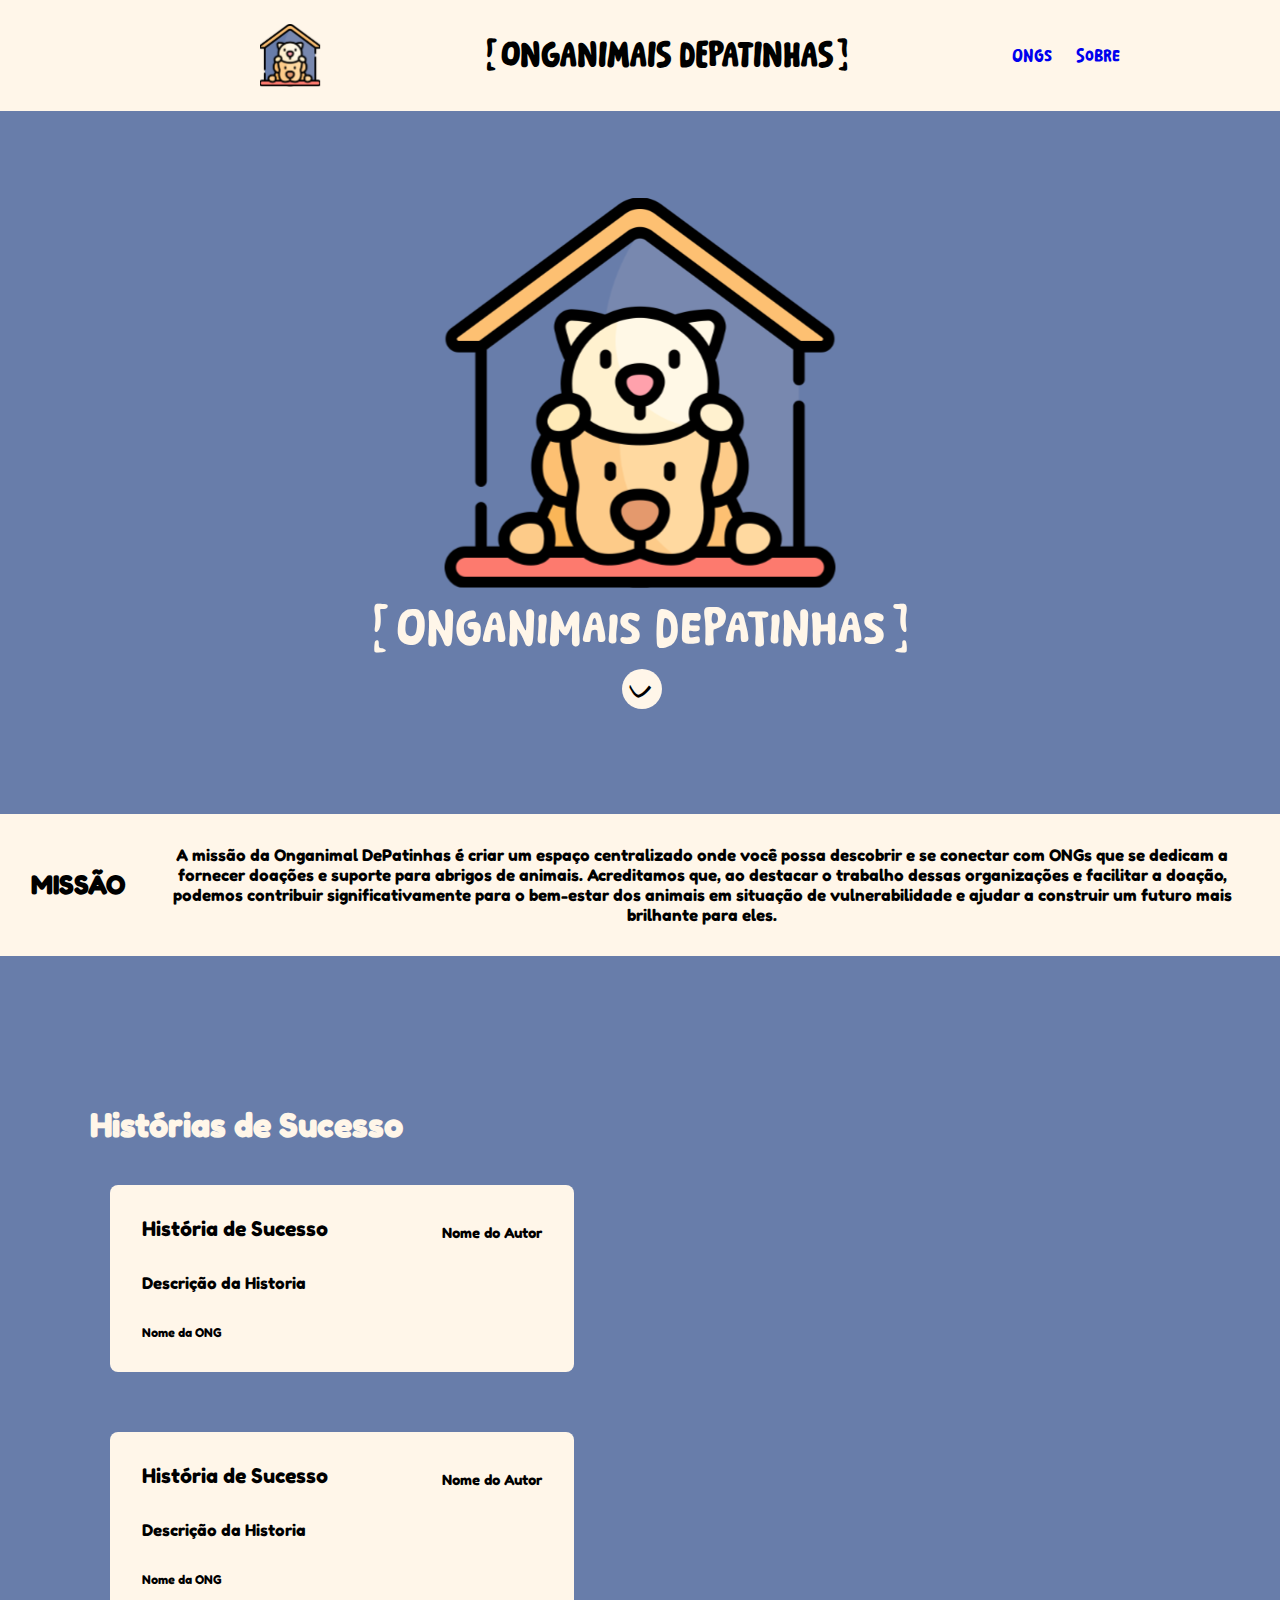
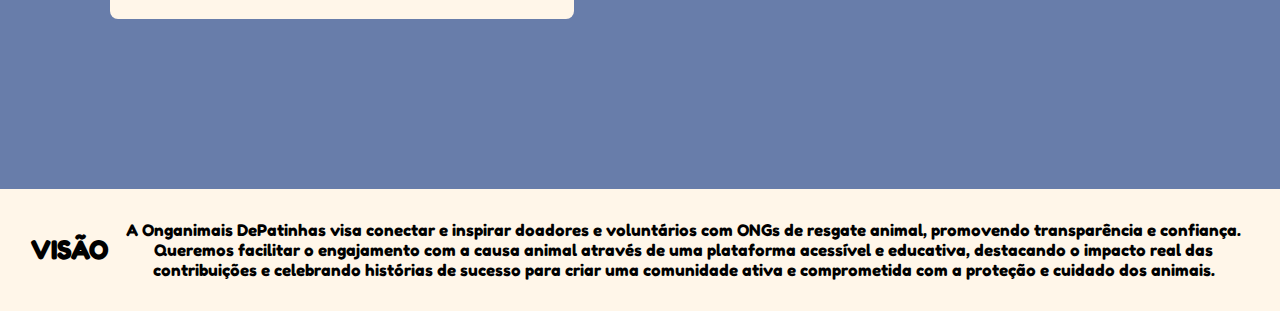
<file: index.html>
<!DOCTYPE html>
<html lang="pt-BR">
<head>
    <meta charset="UTF-8">
    <meta name="viewport" content="width=device-width, initial-scale=1.0">
    <link rel="shortcut icon" href="Logo - Onganimais DePatinhas.svg" type="image/x-icon">
    <meta name="description" content="Um site sobre ongs que cuidam de animais">
    <title>Onganimais DePatinhas</title>
    <link rel="stylesheet" type="text/css" href="style.css">
    
<body>
    <!-- Cabeçalho do Site -->
    <header class="cabeçalho">

        <nav class="cabeçalho-menu">

            <img src="Logo%20-%20Onganimais%20DePatinhas.svg" alt="Logo da Onganimais DePatinhas">
           
            <span class="cabeçalho-nome">[ Onganimais DePatinhas ]</span>

            <ul class="menu">
                <li><a href="ongs.html">Ongs</a></li>
                <li><a href="sobre.html">Sobre</a></li>
            </ul>
        </nav>
    </header>

    <!-- Parte do Meio do Site -->
    <main>
        <section class="conteudo-principal">
            <div class="conteudo-principal-escrito">
                <h1 class="conteudo-principal-titulo">[ Onganimais DePatinhas ]</h1>
                <button class="conteudo-principal-seta-botão">ᨆ</button>
            </div>

            <img class="conteudo-principal-imagem" src="Logo%20grande%20-%20Corpo.svg" alt="Logo Grande da Onganimais DePatinhas"/>

        </section>

        <section class="meio">

            <h3 class="conteudo-meio-titulo"><strong>MISSÃO</strong></h3>

            <p class="conteudo-meio-escrito">A missão da Onganimal DePatinhas é criar um espaço centralizado onde você possa descobrir e se conectar com ONGs que se dedicam a fornecer doações e suporte para abrigos de animais. Acreditamos que, ao destacar o trabalho dessas organizações e facilitar a doação, podemos contribuir significativamente para o bem-estar dos animais em situação de vulnerabilidade e ajudar a construir um futuro mais brilhante para eles.</p>

        </section>

        <section class="HDV">

            <header class="HDV-cabeçalho">
                <h2 class="HDV-titulo">Histórias de Sucesso</h2>
            </header>

            <div class="HDV-container">
                <div class="HDV-cards">
                    <header class="HDV-cards-cabeçalho">
                        <div class="HDV-detalhes-card">
                        <h3 class="HDV-titulo-card">História de Sucesso</h3>   
                        </div>
                        <p class="HDV-nomedoautor">Nome do Autor</p>
                    </header>
                    <p class="HDV-descricao">Descrição da Historia</p>
                    <span class="HDV-nomedaONG">Nome da ONG</span>
                </div>
            </div>

            <div class="HDV-container">
                <div class="HDV-cards">
                    <header class="HDV-cards-cabeçalho">
                        <div class="HDV-detalhes-card">
                        <h3 class="HDV-titulo-card">História de Sucesso</h3>   
                        </div>
                        <p class="HDV-nomedoautor">Nome do Autor</p>
                    </header>
                    <p class="HDV-descricao">Descrição da Historia</p>
                    <span class="HDV-nomedaONG">Nome da ONG</span>
                </div>
            </div>

        </section>
    </main>

    <!-- Rodapé do Site -->
    <footer class="rodapé">

        <h3 class="conteudo-rodapé-titulo"><strong>VISÃO</strong></h3>

        <p class="conteudo-rodapé-escrito">A Onganimais DePatinhas visa conectar e inspirar doadores e voluntários com ONGs de resgate animal, promovendo transparência e confiança. Queremos facilitar o engajamento com a causa animal através de uma plataforma acessível e educativa, destacando o impacto real das contribuições e celebrando histórias de sucesso para criar uma comunidade ativa e comprometida com a proteção e cuidado dos animais.</p>

    </footer>

</body>

</html>
</file>
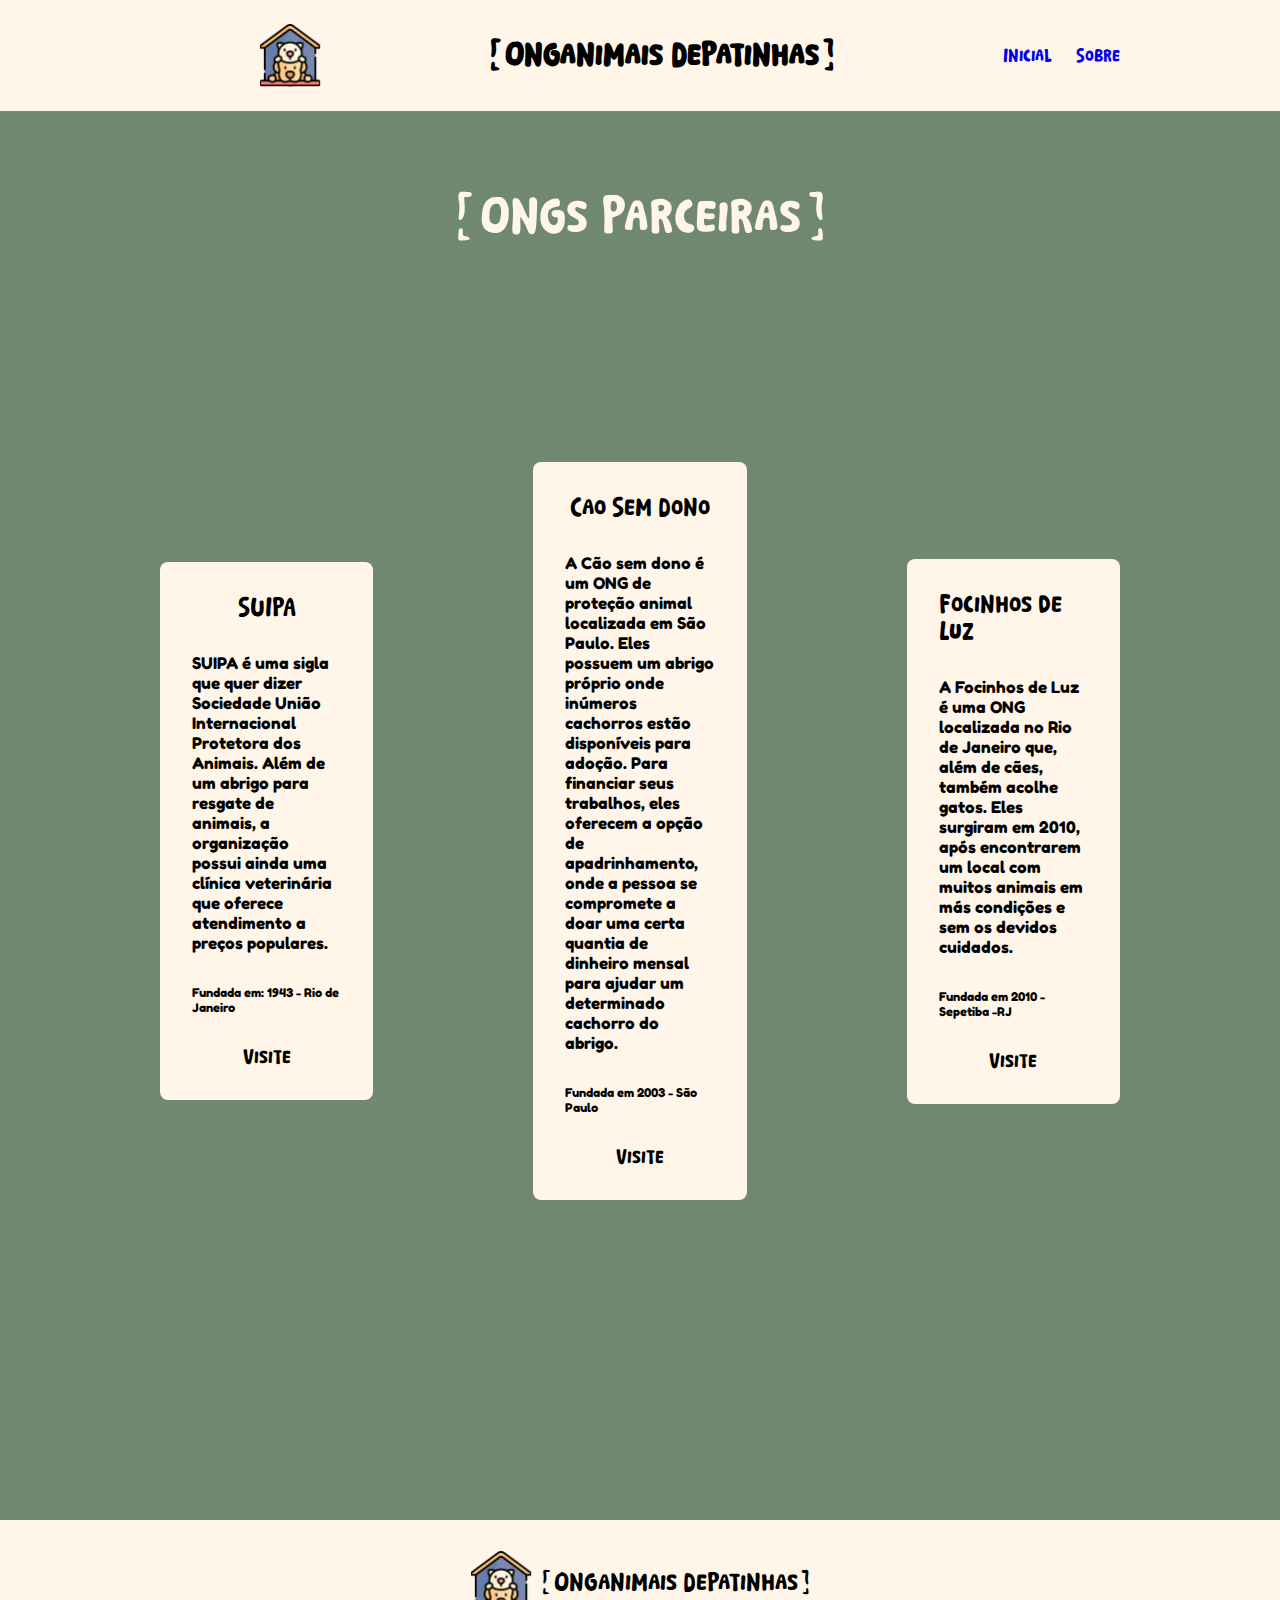
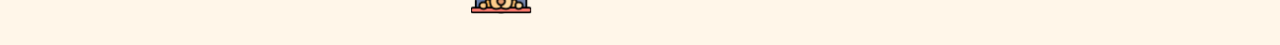
<file: ongs.html>
<!DOCTYPE html>
<html lang="pt-BR">
<head>
    <meta charset="UTF-8">
    <meta name="viewport" content="width=device-width, initial-scale=1.0">
    <link rel="shortcut icon" href="Logo - Onganimais DePatinhas.svg" type="image/x-icon">
    <link rel="stylesheet" type="text/css" href="style_ongs.css">
    <title>Onganimais DePatinahas - Ongs Parceiras</title>    
</head>

<body>
    <header class="cabeçalho">
        <nav class="cabeçalho-navegacao">
            <img src="Logo%20-%20Onganimais%20DePatinhas.svg" alt="Logo da Onganimais DePatinhas">
           
            <span class="cabeçalho-nome">[ Onganimais DePatinhas ]</span>

            <ul class="cabeçalho-menu">
                <li><a href="index.html">Inicial</a></li>
                <li><a href="sobre.html">Sobre</a></li>
            </ul>
        </nav>

    </header>
    
    <main>
        <section class="titulo">
            <div>
                <h1 class="titulo-div-principal">[ Ongs Parceiras ]</h1>
            </div>
        </section>

        <section class="ONG">

            <div class="ONG-container">
                <div class="ONG-cards">
                    <header class="ONG-cards-cabeçalho">
                        <div class="ONG-detalhes-card">
                        <h3 class="ONG-titulo-card">SUIPA</h3>   
                        </div>
                    </header>
                    <p class="ONG-descricao">SUIPA é uma sigla que quer dizer Sociedade União Internacional Protetora dos Animais. Além de um abrigo para resgate de animais, a organização possui ainda uma clínica veterinária que oferece atendimento a preços populares.</p>
                    <span class="ONG-nomedaONG">Fundada em: 1943 - Rio de Janeiro</span>
                    <a href="https://www.suipa.org.br/" target="_blank" class="link-card">Visite</a>
                </div>
            </div>

            <div class="ONG-container">
                <div class="ONG-cards">
                    <header class="ONG-cards-cabeçalho">
                        <div class="ONG-detalhes-card">
                        <h3 class="ONG-titulo-card">Cao Sem Dono</h3>   
                        </div>
                    </header>
                    <p class="ONG-descricao">A Cão sem dono é um ONG de proteção animal localizada em São Paulo. Eles possuem um abrigo próprio onde inúmeros cachorros estão disponíveis para adoção.

                    Para financiar seus trabalhos, eles oferecem a opção de apadrinhamento, onde a pessoa se compromete a doar uma certa quantia de dinheiro mensal para ajudar um determinado cachorro do abrigo.</p>
                    <span class="ONG-nomedaONG">Fundada em 2003 - São Paulo</span>
                    <a href="https://www.caosemdono.com.br/" target="_blank" class="link-card">Visite</a>
                </div>
            </div>

            <div class="ONG-container">
                <div class="ONG-cards">
                    <header class="ONG-cards-cabeçalho">
                        <div class="ONG-detalhes-card">
                        <h3 class="ONG-titulo-card">Focinhos de Luz</h3>   
                        </div>
                    </header>
                    <p class="ONG-descricao">A Focinhos de Luz é uma ONG localizada no Rio de Janeiro que, além de cães, também acolhe gatos. Eles surgiram em 2010, após encontrarem um local com muitos animais em más condições e sem os devidos cuidados.</p>
                    <span class="ONG-nomedaONG">Fundada em 2010 - Sepetiba -RJ</span>
                    <a href="https://www.focinhosdeluz.com/" target="_blank" class="link-card">Visite</a>
                </div>
            </div>
        </section>
        
    <footer class="rodapé">
        <img src="Logo%20-%20Onganimais%20DePatinhas.svg" alt="Logo da Onganimais DePatinhas">
           
        <span class="rodapé-titulo">[ Onganimais DePatinhas ]</span>
    </footer>
</body>

</html>
</file>
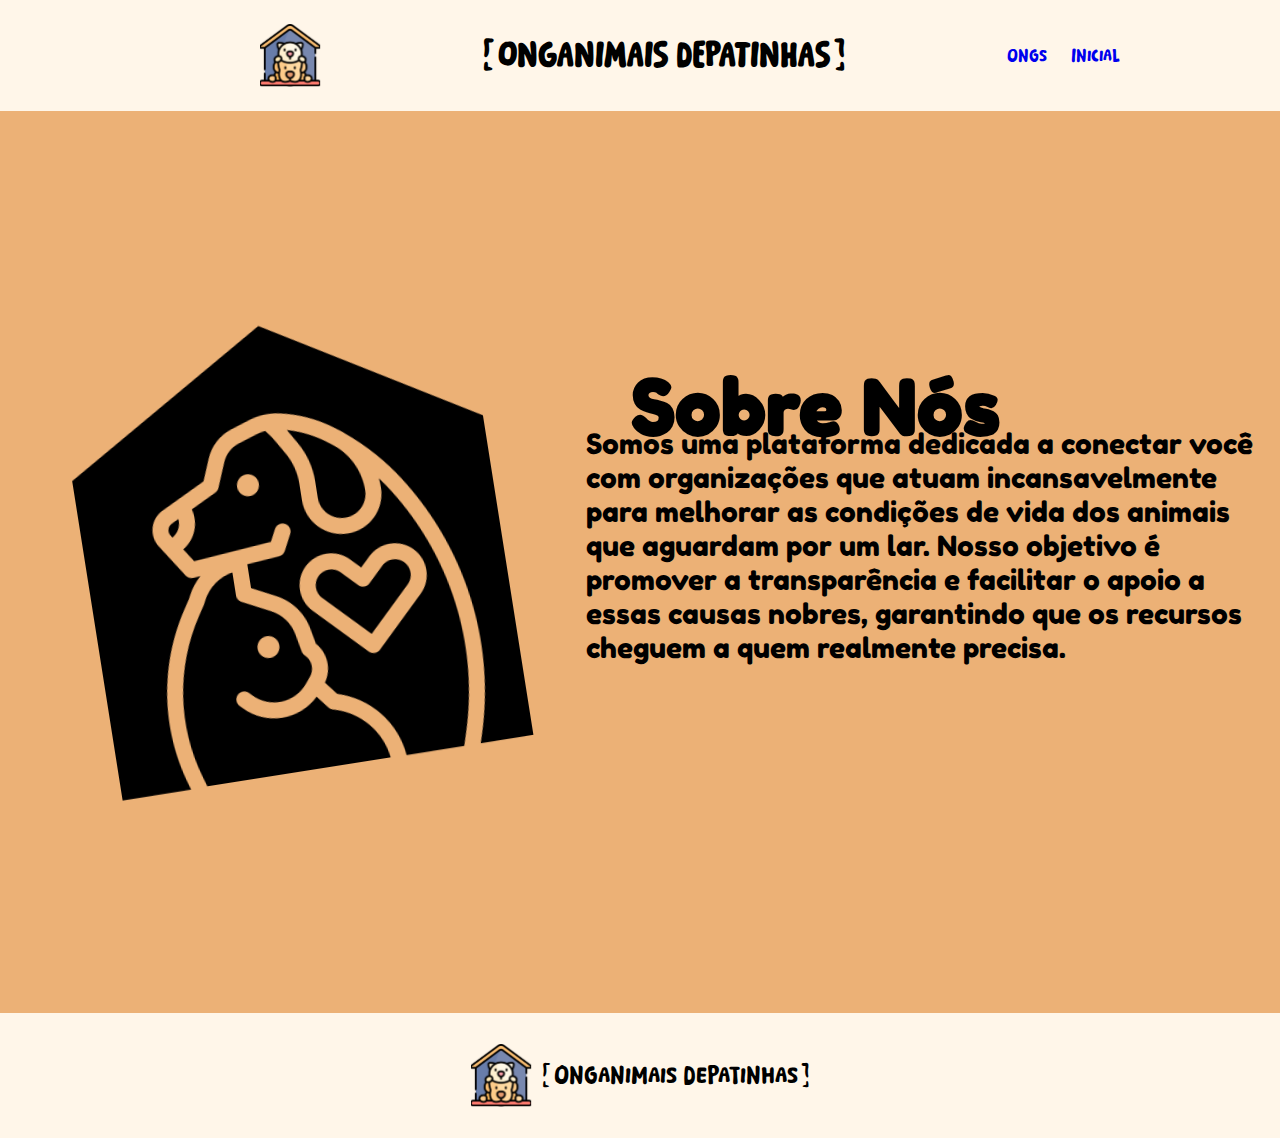
<file: sobre.html>
<!DOCTYPE html>
<html lang="pt-BR">
<head>
    <meta charset="UTF-8">
    <meta name="viewport" content="width=device-width, initial-scale=1.0">
    <link rel="shortcut icon" href="Logo - Onganimais DePatinhas.svg" type="image/x-icon">
    <meta name="description" content="Um site sobre ongs que cuidam de animais">
    <title>Onganimais DePatinhas - Sobre</title>
    <link rel="stylesheet" type="text/css" href="style_sobre.css">

</head>
<body>
    <header class="cabeçalho">

        <nav class="cabeçalho-menu">

            <img src="Logo%20-%20Onganimais%20DePatinhas.svg" alt="Logo da Onganimais DePatinhas">
           
            <span class="cabeçalho-nome">[ Onganimais DePatinhas ]</span>

            <ul class="menu">
                <li><a href="ongs.html">Ongs</a></li>
                <li><a href="index.html">Inicial</a></li>
            </ul>
        </nav>
    </header>
    
    <main>
        <section class="meio">
            <div class="meio-titulo">
                <h1 class="conteudo-meio-titulo">Sobre Nós</h1>
            </div>
            <div class="meio-conteudo">
                <img class="meio-imagem" src="pet-house 1.svg" alt="Cachorro e um gato, abraçados dentro de uma casa">
                <p class="conteudo-meio-escrito">Somos uma plataforma dedicada a conectar você com organizações que atuam incansavelmente para melhorar as condições de vida dos animais que aguardam por um lar. Nosso objetivo é promover a transparência e facilitar o apoio a essas causas nobres, garantindo que os recursos cheguem a quem realmente precisa.</p>
            </div>
        </section>
    </main>

    <footer class="rodapé">
        <img src="Logo%20-%20Onganimais%20DePatinhas.svg" alt="Logo da Onganimais DePatinhas">
           
        <span class="rodapé-titulo">[ Onganimais DePatinhas ]</span>
    </footer>
</body>
</html>
</file>
<file: style.css>
@import url('FredokaOne-Regular.ttf');
@import url('Corner\ Cafe.ttf');
@import url('Corner\ Cafe.otf');

@font-face {
    font-family: 'Corner';
    src: url('Corner Cafe.ttf') format(truetype), url('Corner\ Cafe.otf') format(opentype);
}

@font-face {
    font-family: 'Fredoka One';
    src: url(FredokaOne-Regular.ttf) format(truetype);
}
* {
    margin: 0;
    padding: 0;
    box-sizing: border-box;
    text-decoration: none;
}

body {
    font-size: 100%;
    background-color: #687DAA;
}

a {
    text-decoration: none;
}

ul {
    list-style: none;
}

nav {
    max-width: 1980px;
    max-height: 1080px;
    margin: auto;
    margin-left: 100px;
    padding: 1.5rem 10rem;

    display: flex;
    flex-direction: row;
    justify-content: space-between;
    align-items: center;
}

.cabeçalho {
    background-color: #FFF6E9;
}

.cabeçalho-nome  {
    font-family: 'Corner';
    font-size: 2rem;
    font-weight: 600;
    text-transform: uppercase;
    color: black;
}

.menu {
    display: flex;
    flex-direction: row;
    gap: 1.5rem;
    color: black;
    font-family: 'Corner';
    font-size: 18px;
}

.conteudo-principal {
    max-width: 1980px;
    margin-top: 50px;
    height: 65vh;
    display: flex;
    flex-direction: column-reverse;
    align-items: center;
    justify-content: center;
}

.conteudo-principal-escrito {
    display: flex;
    flex-direction: column;
    margin-top: 15px;
    gap: 15px;
}

.conteudo-principal-titulo {
    font-family: 'Corner';
    font-weight: 500;
    font-size: 50px;
    color: #FFF6E9;
}
.conteudo-principal-seta-botão:hover{
    background-color: #AEAEAE;
}

.conteudo-principal-seta-botão {
    align-items: center;
    margin-left: 250px;
    background-color: #FFF6E9;
    border: none;
    height: 40px;
    width: 40px;
    border-radius: 50%;
    font-size: 30px;
    font-weight: 550;
}

.conteudo-principal-imagem {
    width: 530px;
    height: 390px;
}

.meio{
    background-color: #FFF6E9;
    margin-top: 68px;
    padding: 31px;
    display: flex;
    flex-direction: row;
    align-items: center;
    gap: 30px;
    justify-content: flex-start; 
}

.conteudo-meio-titulo{
    gap: 50px;
    font-size: 25px;
    font-family: 'Fredoka One';
}

.conteudo-meio-escrito {
    font-family: 'Fredoka One';
    text-align: center;
}

.conteudo-meio-botão {
    background-color: #FB6D48;
    border: none;
    height: 40px;
    width: 80px;
    border-radius: 50%;
    font-size: 30px;
    font-weight: 550px;
    color: #FFF6E9;
}    

.meio-botão:hover{
    background-color: #AD5C47;
}

.meio-botão {
    background-color: #FB6D48;
    border: none;
    height: 40px;
    width: 80px;
    border-radius: 50%;
    font-size: 30px;
    font-weight: 550px;
    color: #FFF6E9;
}

.rodapé {
    background-color: #FFF6E9;
    margin-top: -100px;
    padding: 31px;
    display: flex;
    flex-direction: row;
    align-items: center;
    gap: 10px;
    justify-content: flex-start; 
}

.conteudo-rodapé-titulo{
    gap: 50px;
    font-size: 25px;
    font-family: 'Fredoka One';
}

.conteudo-rodapé-escrito {
    font-family: 'Fredoka One';
    text-align: center;
}

.rodapé-botão:hover{
    background-color: #AD5C47;
}

.rodapé-botão {
    background-color: #FB6D48;
    border: none;
    height: 40px;
    width: 80px;
    border-radius: 50%;
    font-size: 30px;
    font-weight: 550px;
    color: #FFF6E9;
}

.HDV {
    display: flex;
    flex-direction: column;

    max-width: 1980px;
    padding: 15rem 5rem;
    margin: auto;
    margin-top: -100px;
}

.HDV-cabeçalho {
    display: flex;
    flex-direction: column;
    margin: 10px;
}

.HDV-titulo {
    font-family: 'Fredoka One';
    font-size: 32px;  
    font-weight: 700;
    color: #FFF6E9;
}

.HDV-container {
    padding:5rem;
    display: flex;
    flex-direction: row;
    flex-wrap: wrap;
    gap: 1rem;
}

.HDV-cards {
    background: #FFF6E9;
    padding: 32px;
    border-radius: 8px;

    display: flex;
    margin: -50px;
    flex-direction: column;
    gap: 2rem;
    flex-basis: 29rem;
}

.HDV-cards-cabeçalho {
    display: flex;
    flex-direction: row;
    justify-content: space-between;
    align-items: end;
}

.HDV-detalhes-card {
    display: flex;
    flex-direction: column;
    gap: 0.5rem;
}

.HDV-titulo-card {
    font-family: 'Fredoka One';
    font-size: 20px;
    font-weight: 550;
    color: black;
}

.HDV-nomedoautor {
    font-family: 'Fredoka One';
    font-size: 14px;
    font-weight: 400;
    color: black;
}

.HDV-descricao {
    font-family: 'Fredoka One';
    font-size: 16px;
    font-weight: 400;
    color: black;
}

.HDV-nomedaONG {
    font-family: 'Fredoka One';
    font-size: 12px;
    font-weight: 400;
    color: black;
}
</file>
<file: style_ongs.css>
@import url('FredokaOne-Regular.ttf');
@import url('Corner\ Cafe.ttf');
@import url('Corner\ Cafe.otf');

@font-face {
    font-family: 'Corner';
    src: url('Corner Cafe.ttf') format(truetype), url('Corner\ Cafe.otf') format(opentype);
}

@font-face {
    font-family: 'Fredoka One';
    src: url(FredokaOne-Regular.ttf) format(truetype);
}

* {
    margin: 0;
    padding: 0;
    box-sizing: border-box;
    text-decoration: none;
}

body {
    font-size: 100%;
    background-color: #708871;
}

a {
    text-decoration: none;
}

ul {
    list-style: none;
}

nav {
    max-width: 1980px;
    max-height: 1080px;
    margin: auto;
    margin-left: 100px;
    padding: 1.5rem 10rem;

    display: flex;
    flex-direction: row;
    justify-content: space-between;
    align-items: center;
}

.cabeçalho {
    background-color: #FFF6E9;
    color: black;
}

.cabeçalho-nome {
    color: black;
    font-family: 'Corner';
    font-size: 2rem;
    font-weight: 600;
}

.cabeçalho-menu {
    display: flex;
    flex-direction: row;
    gap: 1.5rem;
    color: black;
    font-family: 'Corner';
    font-size: 18px;
}

.titulo {
    display: flex;
    justify-content: center;
}

.titulo-div-principal {
    margin-top: 5rem;
    font-family: 'Corner';
    font-weight: 200;
    font-size: 50px;
    color: #FFF6E9;
}

.rodapé {
    background-color: #FFF6E9;
    padding: 31px;
    display: flex;
    flex-direction: row;
    align-items: center;
    gap: 10px;
    justify-content: center; 
}

.rodapé-titulo{
    gap: px;
    font-size: 25px;
    font-family: 'Corner';
}

.ONG {
    display: flex;
    flex-direction: row;
    justify-content: center;
    align-items: center;

    max-width: 1980px;
    padding: 15rem 5rem;
    margin-top: -100px;
}

.ONG-container {
    padding: 5rem;
    display: flex;
    flex-direction: row;
    row-gap: 1000px;
}

.ONG-cards {
    background: #FFF6E9;
    padding: 32px;
    border-radius: 8px;
    margin: auto;
    max-width: 1980px;

    display: flex;
    justify-content: space-around;
    flex-direction: column;
    gap: 2rem;
    flex-basis: 29rem;
}

.ONG-cards-cabeçalho {
    display: flex;
    flex-direction: row;
    justify-content: center;
    align-items: center;
}

.ONG-detalhes-card {
    display: flex;
    flex-direction: column;
    gap: 0.5rem;
}

.ONG-titulo-card {
    font-family: 'Corner';
    font-size: 25px;
    font-weight: 550;
    color: black;
}

.ONG-descricao {
    display: flex;
    justify-content: center;
    font-family: 'Fredoka One';
    font-size: 16px;
    font-weight: 400;
    color: black;
}

.ONG-nomedaONG {
    display: flex;
    justify-content: center;
    font-family: 'Fredoka One';
    font-size: 12px;
    font-weight: 400;
    color: black;
}

.link-card:hover {
    background-color: #DD761C;
}

.link-card {
    align-self: center;
    font-family: 'Corner';
    font-size: 20px;
    font-weight: 400;
    color: black;
}
</file>
<file: style_sobre.css>
@import url('FredokaOne-Regular.ttf');
@import url('Corner\ Cafe.ttf');
@import url('Corner\ Cafe.otf');

@font-face {
    font-family: 'Corner';
    src: url('Corner Cafe.ttf') format(truetype), url('Corner\ Cafe.otf') format(opentype);
}

@font-face {
    font-family: 'Fredoka One';
    src: url(FredokaOne-Regular.ttf) format(truetype);
}
* {
    margin: 0;
    padding: 0;
    box-sizing: border-box;
    text-decoration: none;
}

body {
    font-size: 100%;
    background-color: #ECB176;
}

a {
    text-decoration: none;
}

ul {
    list-style: none;
}

nav {
    max-width: 1980px;
    max-height: 1080px;
    margin: auto;
    margin-left: 100px;
    padding: 1.5rem 10rem;

    display: flex;
    flex-direction: row;
    justify-content: space-between;
    align-items: center;
}

.cabeçalho {
    background-color: #FFF6E9;
}

.cabeçalho-nome  {
    font-family: 'Corner';
    font-size: 2rem;
    font-weight: 600;
    text-transform: uppercase;
    color: black;
}

.menu {
    display: flex;
    flex-direction: row;
    gap: 1.5rem;
    color: black;
    font-family: 'Corner';
    font-size: 18px;
}

.meio {
    max-width: 1980px;
    font-family: 'Fredoka One';
    margin-top: 250px;
}

.meio-conteudo {
    display: flex;
    justify-content: center;
    align-items: center;
}

.meio-titulo {
    font-size: 38px;
    
    display: flex;
    justify-content: center;
    margin-top: 80px;
    margin-bottom: -200px;
    margin-left: 350px;
}

.conteudo-meio-escrito {
    font-size: 28px;
}

.rodapé {
    background-color: #FFF6E9;
    padding: 31px;
    display: flex;
    flex-direction: row;
    align-items: center;
    margin-top: 174px;
    gap: 10px;
    justify-content: center; 
}

.rodapé-titulo{
    gap: 10px;
    font-size: 25px;
    font-family: 'Corner';
}
</file>
